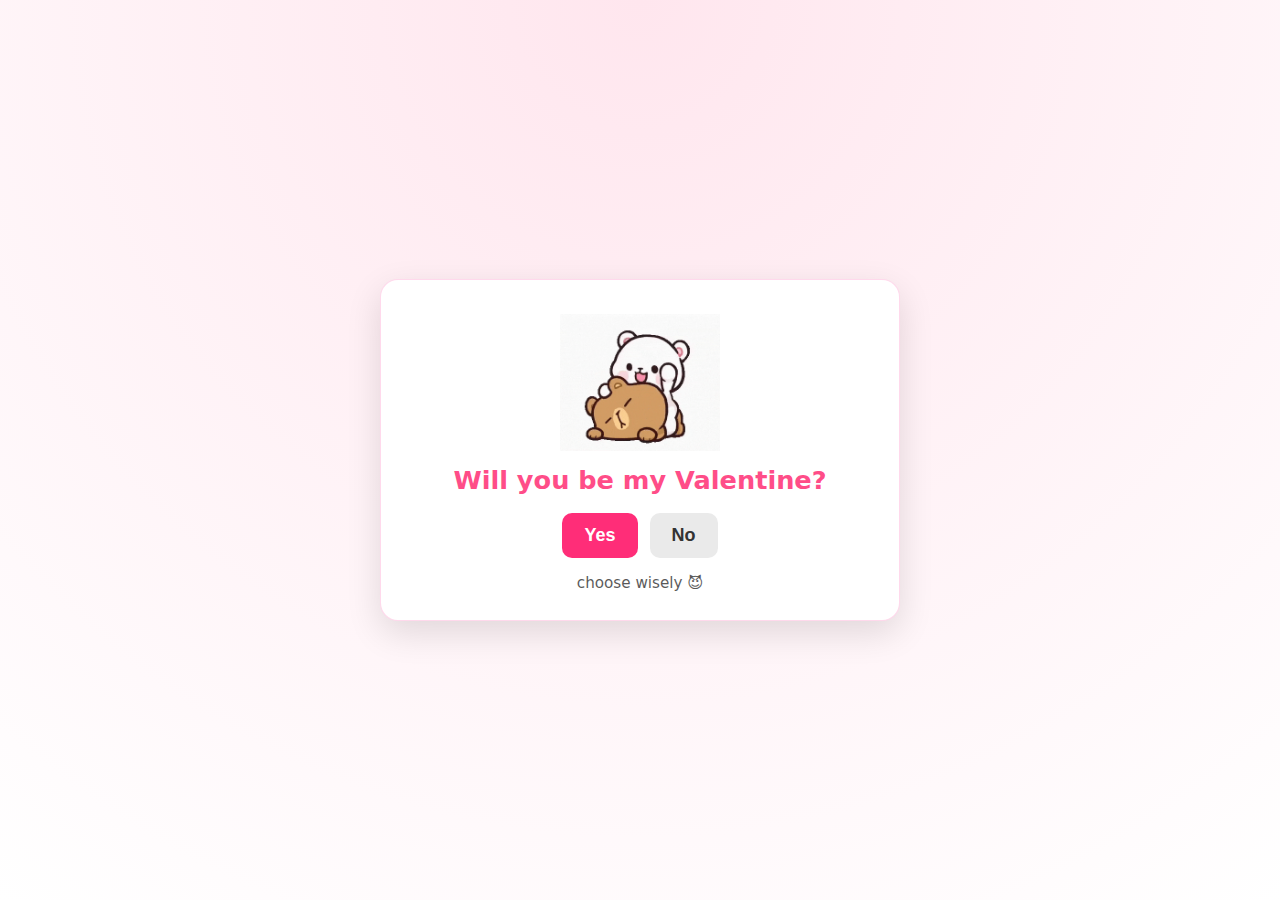
<file: index.html>
<!DOCTYPE html>
<html lang="en">
<head>
  <meta charset="UTF-8" />
  <meta name="viewport" content="width=device-width, initial-scale=1.0"/>
  <title>Be My Valentine?</title>
  <link rel="stylesheet" href="style.css" />
</head>
<body>
  <main class="card">
    <img class="bear" src="images/teddy.gif" alt="cute bear" />
    <h1>Will you be my Valentine?</h1>

    <div class="buttons">
      <button class="yes-button" id="yesBtn">Yes</button>
      <button class="no-button" id="noBtn">No</button>
    </div>

    <p class="hint">choose wisely 😈</p>
  </main>

  <script src="script.js"></script>
</body>
</html>
</file>
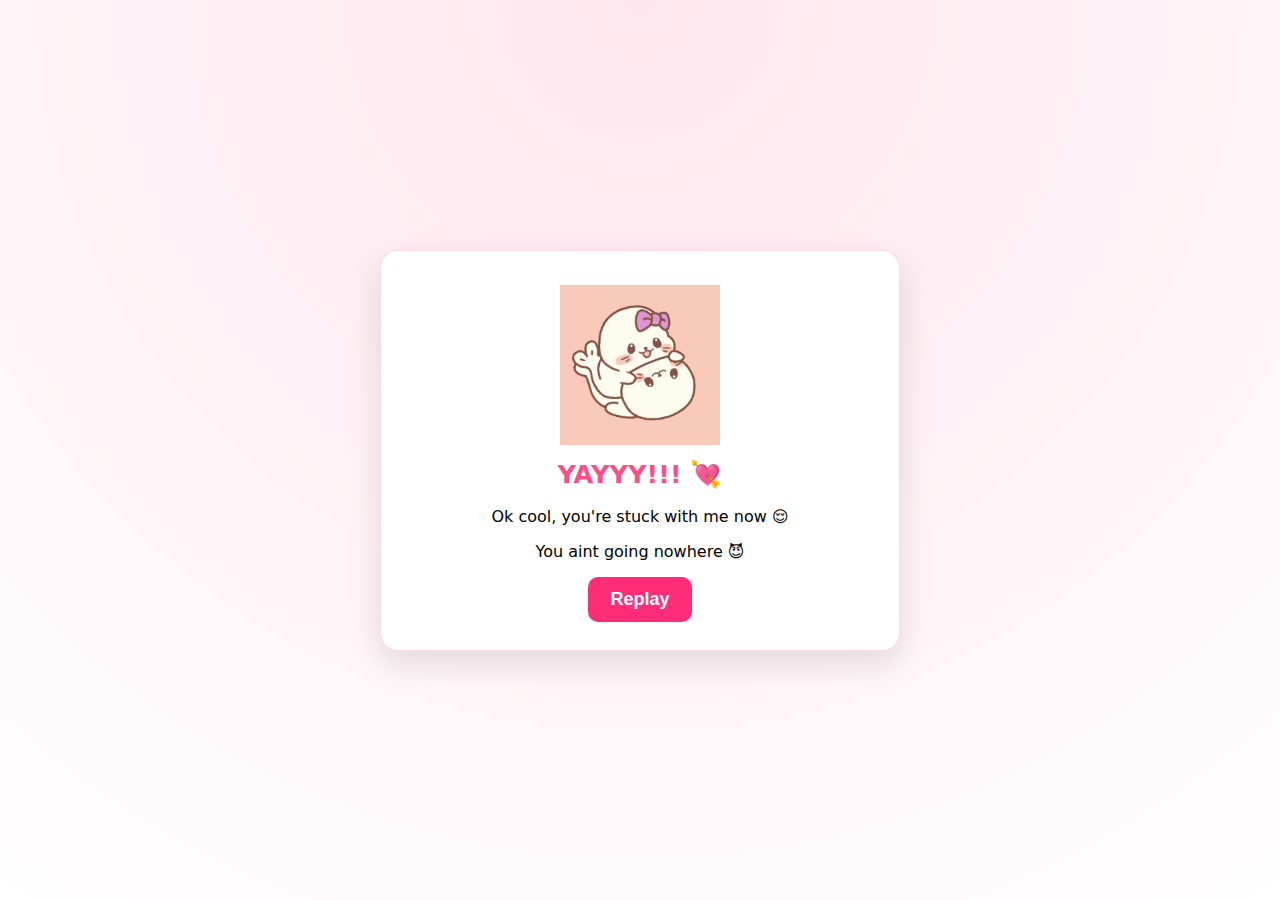
<file: yes.html>
<!DOCTYPE html>
<html lang="en">
<head>
  <meta charset="UTF-8" />
  <meta name="viewport" content="width=device-width, initial-scale=1.0"/>
  <title>YAYYYY</title>
  <link rel="stylesheet" href="style.css" />
</head>
<body>
  <main class="card">
    <img class="bear" src="images/love.gif" alt="happy bear" />
    <h1>YAYYY!!! 💘</h1>
    <p>Ok cool, you're stuck with me now 😌</p>
    <p>You aint going nowhere 😈</p>
    <div class="buttons">
      <button class="yes-button" onclick="window.location.href='index.html'">Replay</button>
    </div>
  </main>
</body>

</html>
</file>
<file: style.css>
* { box-sizing: border-box; }

body {
  margin: 0;
  height: 100vh;
  display: grid;
  place-items: center;
  font-family: system-ui, -apple-system, Segoe UI, Roboto, Arial, sans-serif;
  background: radial-gradient(circle at top, #ffe6ee, #fff);
}

.card {
  width: min(520px, 92vw);
  background: white;
  border-radius: 18px;
  padding: 28px 22px;
  text-align: center;
  box-shadow: 0 12px 35px rgba(0,0,0,0.12);
  border: 1px solid rgba(255, 105, 180, 0.25);
}

.bear {
  width: 160px;
  height: auto;
  margin: 6px auto 14px;
  display: block;
}

h1 {
  margin: 0 0 18px;
  font-size: 1.6rem;
  color: #ff4d88;
}

.buttons {
  display: flex;
  justify-content: center;
  gap: 12px;
  margin-top: 10px;
}

button {
  border: 0;
  border-radius: 10px;
  padding: 12px 22px;
  cursor: pointer;
  font-weight: 700;
  transition: transform 120ms ease, opacity 120ms ease;
}

button:active { transform: scale(0.98); }

.yes-button {
  background: #ff2d78;
  color: white;
  font-size: 18px;
}

.no-button {
  background: #eaeaea;
  color: #333;
  font-size: 18px;
  transition: top 0.2s ease, left 0.2s ease, font-size 0.2s ease;
}

.hint {
  margin: 16px 0 0;
  opacity: 0.65;
  font-size: 0.95rem;
}
</file>
